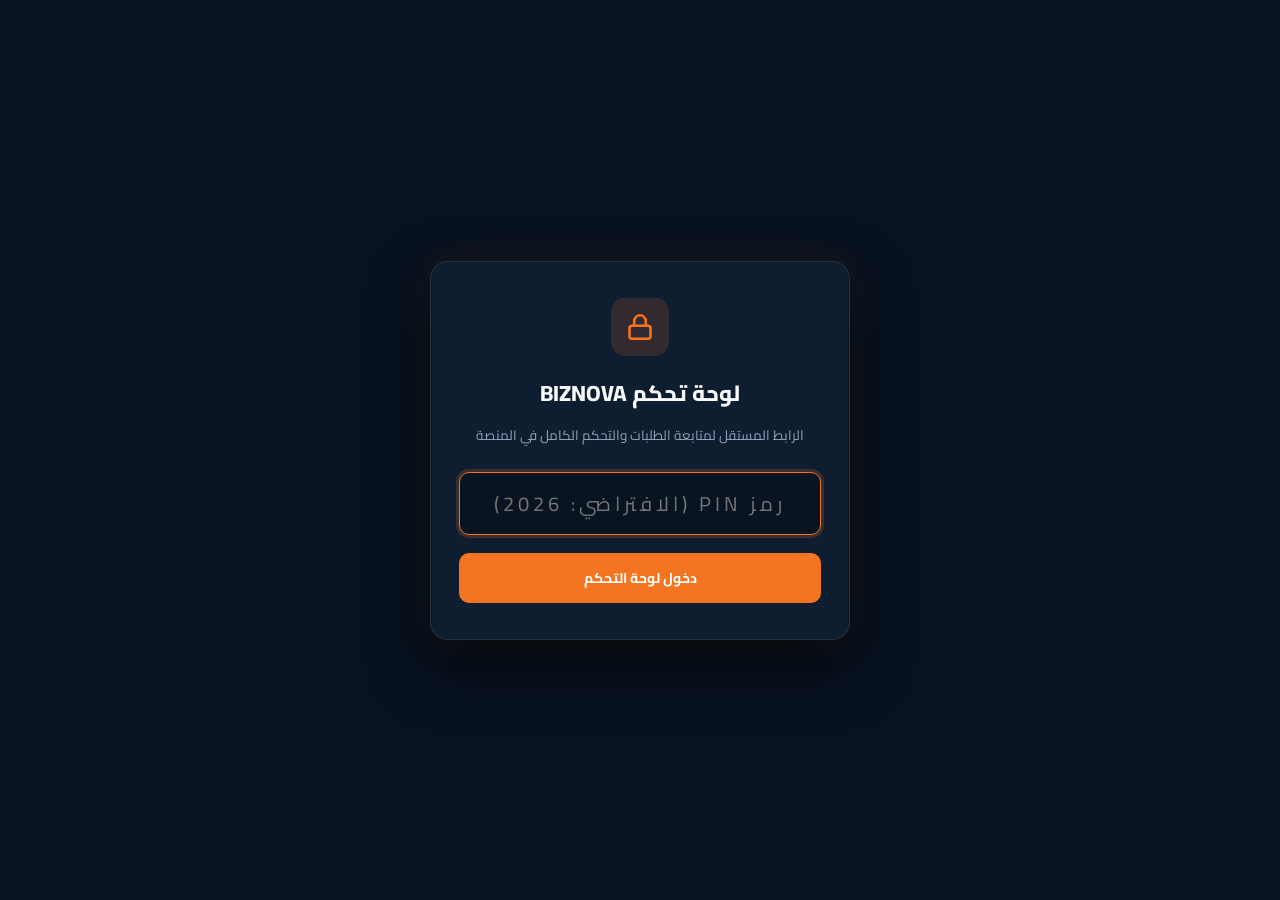
<file: admin.html>
<!DOCTYPE html>
<html lang="ar" dir="rtl">
<head>
  <meta charset="UTF-8">
  <meta name="viewport" content="width=device-width, initial-scale=1.0">
  <title>لوحة تحكم BIZNOVA المستقلة | Master Admin Dashboard</title>
  <link rel="icon" type="image/jpeg" href="assets/images/biznova-logo.jpg">
  <link rel="preconnect" href="https://fonts.googleapis.com">
  <link rel="preconnect" href="https://fonts.gstatic.com" crossorigin>
  <link href="https://fonts.googleapis.com/css2?family=Cairo:wght@400;600;700;800;900&family=Readex+Pro:wght@400;600;700&display=swap" rel="stylesheet">
  <style>
    :root {
      --bg-dark: #081220;
      --card-bg: #0F1D30;
      --card-border: rgba(255, 255, 255, 0.08);
      --orange: #F47521;
      --orange-hover: #FF9F43;
      --green: #10B981;
      --navy: #1E3E62;
      --text: #F8FAFC;
      --text-muted: #94A3B8;
    }
    * {
      box-sizing: border-box;
      margin: 0;
      padding: 0;
    }
    body {
      font-family: 'Cairo', 'Readex Pro', sans-serif;
      background: var(--bg-dark);
      color: var(--text);
      min-height: 100vh;
      direction: rtl;
    }
    /* PIN Screen */
    #pinOverlay {
      position: fixed;
      inset: 0;
      background: var(--bg-dark);
      display: flex;
      align-items: center;
      justify-content: center;
      z-index: 99999;
      padding: 20px;
    }
    .pin-card {
      background: var(--card-bg);
      border: 1px solid var(--card-border);
      border-radius: 18px;
      padding: 36px 28px;
      width: 100%;
      max-width: 420px;
      text-align: center;
      box-shadow: 0 25px 60px rgba(0, 0, 0, 0.6), 0 0 40px rgba(244, 117, 33, 0.1);
    }
    .pin-icon {
      width: 58px;
      height: 58px;
      border-radius: 14px;
      background: rgba(244, 117, 33, 0.15);
      color: var(--orange);
      display: flex;
      align-items: center;
      justify-content: center;
      margin: 0 auto 16px;
    }
    .form-input {
      width: 100%;
      background: rgba(8, 18, 32, 0.8);
      border: 1px solid rgba(255, 255, 255, 0.15);
      color: #FFF;
      font-family: inherit;
      font-size: 15px;
      padding: 12px 14px;
      border-radius: 10px;
      transition: all 0.2s;
    }
    .form-input:focus {
      outline: none;
      border-color: var(--orange);
      box-shadow: 0 0 0 3px rgba(244, 117, 33, 0.2);
    }
    .btn {
      background: var(--orange);
      color: #FFF;
      border: none;
      font-family: inherit;
      font-size: 14px;
      font-weight: 700;
      padding: 12px 20px;
      border-radius: 10px;
      cursor: pointer;
      display: inline-flex;
      align-items: center;
      justify-content: center;
      gap: 8px;
      transition: all 0.2s;
      text-decoration: none;
    }
    .btn:hover {
      background: var(--orange-hover);
      transform: translateY(-1px);
    }
    .btn-secondary {
      background: rgba(255, 255, 255, 0.08);
      color: #E2E8F0;
      border: 1px solid rgba(255, 255, 255, 0.12);
    }
    .btn-secondary:hover {
      background: rgba(255, 255, 255, 0.12);
      color: #FFF;
    }
    .btn-success {
      background: var(--green);
    }
    .btn-success:hover {
      background: #059669;
    }
    .btn-danger {
      background: rgba(239, 68, 68, 0.15);
      color: #F87171;
      border: 1px solid rgba(239, 68, 68, 0.3);
    }
    .btn-danger:hover {
      background: #EF4444;
      color: #FFF;
    }
    /* Main Layout */
    .top-nav {
      background: var(--card-bg);
      border-bottom: 1px solid var(--card-border);
      padding: 16px 28px;
      display: flex;
      align-items: center;
      justify-content: space-between;
      flex-wrap: wrap;
      gap: 16px;
    }
    .brand-group {
      display: flex;
      align-items: center;
      gap: 14px;
    }
    .brand-icon {
      width: 44px;
      height: 44px;
      border-radius: 12px;
      background: linear-gradient(135deg, var(--orange), #FF9F43);
      display: flex;
      align-items: center;
      justify-content: center;
      color: #FFF;
    }
    .container {
      max-width: 1280px;
      margin: 0 auto;
      padding: 24px;
    }
    /* KPI Cards */
    .kpi-grid {
      display: grid;
      grid-template-columns: repeat(auto-fit, minmax(220px, 1fr));
      gap: 16px;
      margin-bottom: 24px;
    }
    .kpi-card {
      background: var(--card-bg);
      border: 1px solid var(--card-border);
      border-radius: 14px;
      padding: 18px 20px;
      display: flex;
      align-items: center;
      gap: 16px;
    }
    .kpi-icon {
      width: 48px;
      height: 48px;
      border-radius: 12px;
      display: flex;
      align-items: center;
      justify-content: center;
      flex-shrink: 0;
    }
    .kpi-val {
      font-size: 24px;
      font-weight: 800;
      color: #FFF;
      line-height: 1.2;
    }
    .kpi-label {
      font-size: 13px;
      color: var(--text-muted);
      margin-top: 2px;
    }
    /* Tabs Nav */
    .nav-tabs {
      display: flex;
      gap: 8px;
      background: var(--card-bg);
      border: 1px solid var(--card-border);
      border-radius: 12px;
      padding: 8px;
      margin-bottom: 24px;
      overflow-x: auto;
    }
    .tab-btn {
      background: none;
      border: none;
      color: var(--text-muted);
      font-family: inherit;
      font-size: 14px;
      font-weight: 700;
      padding: 10px 18px;
      border-radius: 8px;
      cursor: pointer;
      display: flex;
      align-items: center;
      gap: 8px;
      white-space: nowrap;
      transition: all 0.2s;
    }
    .tab-btn:hover {
      color: #FFF;
      background: rgba(255, 255, 255, 0.05);
    }
    .tab-btn.active {
      color: #FFF;
      background: var(--orange);
    }
    .tab-pane {
      display: none;
    }
    .tab-pane.active {
      display: block;
    }
    /* Tables */
    .card {
      background: var(--card-bg);
      border: 1px solid var(--card-border);
      border-radius: 16px;
      padding: 24px;
      margin-bottom: 24px;
    }
    .table-responsive {
      overflow-x: auto;
      border: 1px solid var(--card-border);
      border-radius: 12px;
    }
    table {
      width: 100%;
      border-collapse: collapse;
      text-align: right;
      font-size: 14px;
    }
    th {
      background: rgba(30, 62, 98, 0.4);
      color: #CBD5E1;
      padding: 14px;
      font-weight: 700;
      border-bottom: 1px solid var(--card-border);
      white-space: nowrap;
    }
    td {
      padding: 14px;
      border-bottom: 1px solid rgba(255, 255, 255, 0.05);
      color: #E2E8F0;
      vertical-align: middle;
    }
    tr:hover td {
      background: rgba(255, 255, 255, 0.02);
    }
    .badge-pending {
      background: rgba(245, 158, 11, 0.15);
      color: #FBBF24;
      border: 1px solid rgba(245, 158, 11, 0.3);
      padding: 4px 10px;
      border-radius: 6px;
      font-size: 12px;
      font-weight: 700;
    }
    .badge-paid {
      background: rgba(16, 185, 129, 0.15);
      color: #34D399;
      border: 1px solid rgba(16, 185, 129, 0.3);
      padding: 4px 10px;
      border-radius: 6px;
      font-size: 12px;
      font-weight: 700;
    }
  </style>
</head>
<body>

  <!-- ==========================================
       PIN SECURITY SCREEN
       ========================================== -->
  <div id="pinOverlay">
    <div class="pin-card">
      <div class="pin-icon">
        <svg width="28" height="28" viewBox="0 0 24 24" fill="none" stroke="currentColor" stroke-width="2.2">
          <rect x="3" y="11" width="18" height="11" rx="2" ry="2"></rect>
          <path d="M7 11V7a5 5 0 0 1 10 0v4"></path>
        </svg>
      </div>
      <h2 style="font-size: 22px; font-weight: 800; margin-bottom: 8px;">لوحة تحكم BIZNOVA</h2>
      <p style="font-size: 13.5px; color: var(--text-muted); margin-bottom: 24px;">الرابط المستقل لمتابعة الطلبات والتحكم الكامل في المنصة</p>

      <form id="pinForm">
        <div style="margin-bottom: 18px;">
          <input type="password" id="pinInput" class="form-input" placeholder="رمز PIN (الافتراضي: 2026)" style="text-align: center; font-size: 20px; letter-spacing: 4px;" required autofocus>
        </div>
        <div id="pinError" style="display: none; color: #EF4444; font-size: 13px; margin-bottom: 16px; font-weight: 700;">⚠️ رمز PIN غير صحيح!</div>
        <button type="submit" class="btn" style="width: 100%;">دخول لوحة التحكم</button>
      </form>
    </div>
  </div>

  <!-- ==========================================
       MAIN ADMIN DASHBOARD
       ========================================== -->
  <div id="dashboardApp" style="display: none;">
    
    <!-- Top Nav -->
    <header class="top-nav">
      <div class="brand-group">
        <div class="brand-icon">
          <svg width="24" height="24" viewBox="0 0 24 24" fill="none" stroke="currentColor" stroke-width="2.2"><path d="M12 2L2 7l10 5 10-5-10-5z"></path><path d="M2 17l10 5 10-5"></path><path d="M2 12l10 5 10-5"></path></svg>
        </div>
        <div>
          <h1 style="font-size: 18px; font-weight: 800; color: #FFF;">BIZNOVA Master Operations</h1>
          <div style="font-size: 12px; color: var(--text-muted);">لوحة الإدارة المستقلة • ربط مباشر بذاكرة الموقع</div>
        </div>
      </div>

      <div style="display: flex; gap: 10px; align-items: center;">
        <a href="index.html" class="btn btn-secondary" style="font-size: 13px; padding: 8px 14px;">
          🌐 الذهاب إلى الموقع
        </a>
        <button type="button" id="btnLogout" class="btn btn-danger" style="font-size: 13px; padding: 8px 14px;">
          🔒 خروج
        </button>
      </div>
    </header>

    <div class="container">
      
      <!-- Top KPIs -->
      <div class="kpi-grid">
        <div class="kpi-card">
          <div class="kpi-icon" style="background: rgba(244, 117, 33, 0.2); color: var(--orange);">
            <svg width="24" height="24" viewBox="0 0 24 24" fill="none" stroke="currentColor" stroke-width="2.2"><path d="M14 2H6a2 2 0 0 0-2 2v16a2 2 0 0 0 2 2h12a2 2 0 0 0 2-2V8z"></path><polyline points="14 2 14 8 20 8"></polyline><line x1="16" y1="13" x2="8" y2="13"></line><line x1="16" y1="17" x2="8" y2="17"></line></svg>
          </div>
          <div>
            <div class="kpi-val" id="kpiTotal">0</div>
            <div class="kpi-label">إجمالي الطلبات المستلمة</div>
          </div>
        </div>

        <div class="kpi-card">
          <div class="kpi-icon" style="background: rgba(245, 158, 11, 0.2); color: #FBBF24;">
            <svg width="24" height="24" viewBox="0 0 24 24" fill="none" stroke="currentColor" stroke-width="2.2"><circle cx="12" cy="12" r="10"></circle><polyline points="12 6 12 12 16 14"></polyline></svg>
          </div>
          <div>
            <div class="kpi-val" id="kpiPending" style="color: #FBBF24;">0</div>
            <div class="kpi-label">طلبات بانتظار الاعتماد</div>
          </div>
        </div>

        <div class="kpi-card">
          <div class="kpi-icon" style="background: rgba(16, 185, 129, 0.2); color: #34D399;">
            <svg width="24" height="24" viewBox="0 0 24 24" fill="none" stroke="currentColor" stroke-width="2.2"><path d="M12 2v20M17 5H9.5a3.5 3.5 0 0 0 0 7h5a3.5 3.5 0 0 1 0 7H6"></path></svg>
          </div>
          <div>
            <div class="kpi-val" id="kpiRevenue" style="color: #34D399;">0 ج.م</div>
            <div class="kpi-label">الإيرادات المعتمدة</div>
          </div>
        </div>

        <div class="kpi-card">
          <div class="kpi-icon" style="background: rgba(59, 130, 246, 0.2); color: #60A5FA;">
            <svg width="24" height="24" viewBox="0 0 24 24" fill="none" stroke="currentColor" stroke-width="2.2"><path d="M1 12s4-8 11-8 11 8 11 8-4 8-11 8-11-8-11-8z"></path><circle cx="12" cy="12" r="3"></circle></svg>
          </div>
          <div>
            <div class="kpi-val" id="kpiVisitors">0</div>
            <div class="kpi-label">عداد الزيارات الحالي للموقع</div>
          </div>
        </div>
      </div>

      <!-- Navigation Tabs -->
      <div class="nav-tabs">
        <button type="button" class="tab-btn active" data-tab="orders">
          <span>📋</span> جدول الطلبات والحجوزات
        </button>
        <button type="button" class="tab-btn" data-tab="stats">
          <span>📊</span> أرقام وعدادات الموقع
        </button>
        <button type="button" class="tab-btn" data-tab="payments">
          <span>💳</span> الأسعار وطرق الدفع
        </button>
      </div>

      <!-- TAB 1: ORDERS -->
      <div id="tab-orders" class="tab-pane active">
        <div class="card">
          <div style="display: flex; flex-wrap: wrap; justify-content: space-between; align-items: center; gap: 14px; margin-bottom: 20px;">
            <div style="display: flex; gap: 10px;">
              <input type="text" id="orderSearch" class="form-input" placeholder="بحث بالاسم أو الهاتف أو كود العملية..." style="width: 280px; padding: 10px 14px;">
              <select id="orderFilter" class="form-input" style="width: 150px; padding: 10px 14px;">
                <option value="all">كل الحالات</option>
                <option value="pending_verification">قيد المراجعة ⏳</option>
                <option value="paid">معتمد ومؤكد ✓</option>
              </select>
            </div>
            <div style="display: flex; gap: 10px;">
              <button type="button" id="btnExportCSV" class="btn btn-secondary">
                📥 تصدير Excel / CSV
              </button>
              <button type="button" id="btnAddManualOrder" class="btn">
                + حجز تليفوني يدوي
              </button>
            </div>
          </div>

          <div class="table-responsive">
            <table>
              <thead>
                <tr>
                  <th>#</th>
                  <th>العميل</th>
                  <th>الهاتف</th>
                  <th>الخدمة</th>
                  <th>المبلغ والطريقة</th>
                  <th>كود المعاملة</th>
                  <th>الحالة</th>
                  <th>التاريخ</th>
                  <th style="text-align: center;">إجراءات</th>
                </tr>
              </thead>
              <tbody id="ordersTableBody">
                <!-- Dynamically populated -->
              </tbody>
            </table>
          </div>
          <div id="ordersEmptyState" style="text-align: center; padding: 40px; color: var(--text-muted); display: none;">
            لا توجد طلبات مسجلة حتى الآن. أي حجز جديد من العملاء سيظهر هنا فوراً.
          </div>
        </div>
      </div>

      <!-- TAB 2: LIVE STATS -->
      <div id="tab-stats" class="tab-pane">
        <div class="card" style="max-width: 620px;">
          <h3 style="font-size: 18px; font-weight: 800; margin-bottom: 8px;">التحكم في أرقام الصفحة الرئيسية</h3>
          <p style="font-size: 13.5px; color: var(--text-muted); margin-bottom: 24px;">يمكنك تعديل أي رقم ليظهر مباشرة لجميع زوار المنصة في الواجهة:</p>

          <form id="statsForm">
            <div style="margin-bottom: 16px;">
              <label style="display: block; font-size: 13px; font-weight: 700; margin-bottom: 6px;">عداد الزيارات الحقيقية للمنصة</label>
              <input type="number" id="inputStatVisitors" class="form-input" min="0" required>
            </div>

            <div style="margin-bottom: 16px;">
              <label style="display: block; font-size: 13px; font-weight: 700; margin-bottom: 6px;">عداد الاستشارات المكتملة</label>
              <input type="number" id="inputStatConsultations" class="form-input" min="0" required>
            </div>

            <div style="margin-bottom: 16px;">
              <label style="display: block; font-size: 13px; font-weight: 700; margin-bottom: 6px;">عداد المشاريع المنجزة</label>
              <input type="number" id="inputStatProjects" class="form-input" min="0" required>
            </div>

            <button type="submit" class="btn btn-success" style="width: 100%; margin-top: 8px;">
              ✓ حفظ وتطبيق الأرقام على الموقع
            </button>
          </form>
        </div>
      </div>

      <!-- TAB 3: PAYMENTS & PRICING -->
      <div id="tab-payments" class="tab-pane">
        <div class="card" style="max-width: 620px;">
          <h3 style="font-size: 18px; font-weight: 800; margin-bottom: 8px;">بيانات الدفع والأسعار المعروضة</h3>
          <p style="font-size: 13.5px; color: var(--text-muted); margin-bottom: 24px;">البيانات المحدثة المعتمدة لمنصة BIZNOVA:</p>

          <div style="background: rgba(8, 18, 32, 0.6); border: 1px solid var(--card-border); border-radius: 12px; padding: 20px; font-size: 14.5px; line-height: 2;">
            <div>💰 <strong>السعر الموحد:</strong> 7,500 ج.م</div>
            <div>📱 <strong>رقم الواتساب الرسمي:</strong> <a href="https://wa.me/201285059906" target="_blank" style="color: var(--orange); text-decoration: none; font-weight: 700;">01285059906</a></div>
            <div>📞 <strong>محفظة فودافون كاش:</strong> 01091106722</div>
            <div>🏦 <strong>إنستا باي (InstaPay):</strong> 01116281034 / albobmo@instapay</div>
            <div>💳 <strong>رابط بوابة Paymob:</strong> <a href="https://paymob.link/z3ngE" target="_blank" style="color: #60A5FA; text-decoration: none;">https://paymob.link/z3ngE</a></div>
          </div>
        </div>
      </div>

    </div>

  </div>

  <script>
    const AdminApp = {
      isAuthenticated: false,
      init: function() {
        this.bindEvents();
        // Check session auth
        if (sessionStorage.getItem('biznova_admin_auth') === 'true') {
          this.unlock();
        }
      },
      unlock: function() {
        this.isAuthenticated = true;
        sessionStorage.setItem('biznova_admin_auth', 'true');
        document.getElementById('pinOverlay').style.display = 'none';
        document.getElementById('dashboardApp').style.display = 'block';
        this.render();
      },
      bindEvents: function() {
        // PIN Submit
        document.getElementById('pinForm').addEventListener('submit', (e) => {
          e.preventDefault();
          const val = document.getElementById('pinInput').value.trim();
          if (val === '2026') {
            this.unlock();
          } else {
            document.getElementById('pinError').style.display = 'block';
            document.getElementById('pinInput').focus();
          }
        });

        // Logout
        document.getElementById('btnLogout').addEventListener('click', () => {
          sessionStorage.removeItem('biznova_admin_auth');
          window.location.reload();
        });

        // Tabs
        document.querySelectorAll('.tab-btn').forEach(btn => {
          btn.addEventListener('click', () => {
            const target = btn.getAttribute('data-tab');
            document.querySelectorAll('.tab-btn').forEach(b => b.classList.remove('active'));
            btn.classList.add('active');
            document.querySelectorAll('.tab-pane').forEach(p => p.classList.remove('active'));
            document.getElementById('tab-' + target)?.classList.add('active');
          });
        });

        // Search & Filter
        document.getElementById('orderSearch')?.addEventListener('input', () => this.renderTable());
        document.getElementById('orderFilter')?.addEventListener('change', () => this.renderTable());

        // Export CSV
        document.getElementById('btnExportCSV')?.addEventListener('click', () => this.exportCSV());

        // Add manual order
        document.getElementById('btnAddManualOrder')?.addEventListener('click', () => this.addManualOrder());

        // Stats Form
        document.getElementById('statsForm')?.addEventListener('submit', (e) => {
          e.preventDefault();
          localStorage.setItem('biznova_stat_visitors', document.getElementById('inputStatVisitors').value);
          localStorage.setItem('biznova_stat_consultations', document.getElementById('inputStatConsultations').value);
          localStorage.setItem('biznova_stat_projects', document.getElementById('inputStatProjects').value);
          this.renderKPIs();
          alert('✓ تم حفظ وتحديث الأرقام بنجاح!');
        });
      },
      getOrders: function() {
        try {
          return JSON.parse(localStorage.getItem('biznova_pending_leads') || '[]');
        } catch(e) {
          return [];
        }
      },
      saveOrders: function(orders) {
        localStorage.setItem('biznova_pending_leads', JSON.stringify(orders));
      },
      render: function() {
        this.renderKPIs();
        this.renderTable();
        this.populateForms();
      },
      renderKPIs: function() {
        const orders = this.getOrders();
        const total = orders.length;
        const pending = orders.filter(o => o.status === 'pending_verification').length;
        const paid = orders.filter(o => o.status === 'paid').length;
        const revenue = paid * 7500;
        const visitors = localStorage.getItem('biznova_stat_visitors') || '0';

        document.getElementById('kpiTotal').textContent = total.toLocaleString('ar-EG');
        document.getElementById('kpiPending').textContent = pending.toLocaleString('ar-EG');
        document.getElementById('kpiRevenue').textContent = revenue.toLocaleString('ar-EG') + ' ج.م';
        document.getElementById('kpiVisitors').textContent = parseInt(visitors, 10).toLocaleString('ar-EG');
      },
      renderTable: function() {
        const tbody = document.getElementById('ordersTableBody');
        const emptyState = document.getElementById('ordersEmptyState');
        if (!tbody) return;

        let orders = this.getOrders();
        const query = document.getElementById('orderSearch')?.value?.toLowerCase()?.trim() || '';
        const filter = document.getElementById('orderFilter')?.value || 'all';

        if (filter !== 'all') orders = orders.filter(o => o.status === filter);
        if (query) {
          orders = orders.filter(o =>
            (o.name && o.name.toLowerCase().includes(query)) ||
            (o.phone && o.phone.includes(query)) ||
            (o.txnId && o.txnId.toLowerCase().includes(query)) ||
            (o.service && o.service.toLowerCase().includes(query))
          );
        }

        if (orders.length === 0) {
          tbody.innerHTML = '';
          if (emptyState) emptyState.style.display = 'block';
          return;
        }

        if (emptyState) emptyState.style.display = 'none';

        tbody.innerHTML = orders.map((o, idx) => {
          const isPaid = (o.status === 'paid');
          const badge = isPaid ? '<span class="badge-paid">✓ معتمد ومؤكد</span>' : '<span class="badge-pending">⏳ قيد المراجعة</span>';
          const cleanPhone = (o.phone || '').replace(/[^0-9]/g, '');
          const waNum = cleanPhone.startsWith('0') ? '2' + cleanPhone : cleanPhone;
          const waLink = waNum ? `https://wa.me/${waNum}?text=${encodeURIComponent(`مرحباً أستاذ ${o.name}، بخصوص طلب حجز خدمة "${o.service}" عبر منصة BIZNOVA`)}` : '#';
          const dateStr = o.date ? new Date(o.date).toLocaleDateString('ar-EG', { month: 'short', day: 'numeric', hour: '2-digit', minute: '2-digit' }) : '—';

          return `
            <tr>
              <td><strong style="color: var(--text-muted);">#${orders.length - idx}</strong></td>
              <td>
                <strong style="color: #FFF;">${o.name || 'بدون اسم'}</strong>
                <div style="font-size: 11.5px; color: var(--text-muted);">${o.email || '—'}</div>
              </td>
              <td dir="ltr" style="text-align: right; font-family: monospace;">${o.phone || '—'}</td>
              <td><span style="font-weight: 700; color: var(--orange);">${o.service || 'استشارة'}</span></td>
              <td>
                <strong>${o.amount || '7,500 ج.م'}</strong>
                <div style="font-size: 11.5px; color: var(--text-muted);">${o.method || 'محفظة'}</div>
              </td>
              <td><code style="background: rgba(255,255,255,0.08); padding: 3px 6px; border-radius: 4px; color: #FBBF24;">${o.txnId || '—'}</code></td>
              <td>${badge}</td>
              <td style="font-size: 12px; color: var(--text-muted);">${dateStr}</td>
              <td style="text-align: center;">
                <div style="display: flex; gap: 6px; justify-content: center;">
                  ${!isPaid ? `
                    <button type="button" class="btn btn-success" style="padding: 5px 10px; font-size: 12px;" onclick="AdminApp.approveOrder('${o.txnId || idx}')">
                      ✓ اعتماد
                    </button>
                  ` : ''}
                  ${waNum ? `
                    <a href="${waLink}" target="_blank" rel="noopener noreferrer" class="btn" style="padding: 5px 10px; font-size: 12px; background: #25D366;">
                      📲 واتساب
                    </a>
                  ` : ''}
                  <button type="button" class="btn btn-danger" style="padding: 5px 10px; font-size: 12px;" onclick="AdminApp.deleteOrder(${idx})">
                    🗑️
                  </button>
                </div>
              </td>
            </tr>
          `;
        }).join('');
      },
      approveOrder: function(txnId) {
        let orders = this.getOrders();
        const order = orders.find(o => o.txnId === txnId || o.txnId === String(txnId));
        if (order) {
          order.status = 'paid';
          this.saveOrders(orders);
          let count = parseInt(localStorage.getItem('biznova_stat_consultations') || '0', 10) + 1;
          localStorage.setItem('biznova_stat_consultations', count);
          this.render();
          alert(`✓ تم اعتماد سداد طلب العميل (${order.name}) بنجاح!`);
        }
      },
      deleteOrder: function(index) {
        if (!confirm('هل أنت متأكد من حذف هذا الطلب؟')) return;
        let orders = this.getOrders();
        orders.splice(index, 1);
        this.saveOrders(orders);
        this.render();
      },
      addManualOrder: function() {
        const name = prompt('اسم العميل:');
        if (!name) return;
        const phone = prompt('رقم هاتف / واتساب العميل:') || '';
        const service = prompt('الخدمة المطلوبة:', 'استشارة ريادية خاصة') || 'استشارة ريادية خاصة';
        const method = prompt('طريقة التحويل:', 'فودافون كاش') || 'فودافون كاش';
        const isPaid = confirm('هل تم تأكيد واستلام السداد بالفعل؟');

        let orders = this.getOrders();
        orders.unshift({
          name: name,
          phone: phone,
          email: '',
          service: service,
          amount: '7,500 ج.م',
          method: method,
          txnId: 'MANUAL-' + Math.floor(100000 + Math.random() * 900000),
          status: isPaid ? 'paid' : 'pending_verification',
          date: new Date().toISOString()
        });
        this.saveOrders(orders);

        if (isPaid) {
          let count = parseInt(localStorage.getItem('biznova_stat_consultations') || '0', 10) + 1;
          localStorage.setItem('biznova_stat_consultations', count);
        }

        this.render();
        alert('✓ تم تسجيل الطلب بنجاح!');
      },
      exportCSV: function() {
        const orders = this.getOrders();
        if (orders.length === 0) {
          alert('لا توجد طلبات لتصديرها.');
          return;
        }
        let csv = '\uFEFFالاسم,الهاتف,البريد,الخدمة,المبلغ,طريقة الدفع,كود المعاملة,الحالة,التاريخ\n';
        orders.forEach(o => {
          csv += `"${o.name || ''}","${o.phone || ''}","${o.email || ''}","${o.service || ''}","${o.amount || ''}","${o.method || ''}","${o.txnId || ''}","${o.status}","${o.date || ''}"\n`;
        });
        const blob = new Blob([csv], { type: 'text/csv;charset=utf-8;' });
        const a = document.createElement('a');
        a.href = URL.createObjectURL(blob);
        a.download = `biznova_orders_${new Date().toISOString().slice(0, 10)}.csv`;
        a.click();
      },
      populateForms: function() {
        document.getElementById('inputStatVisitors').value = localStorage.getItem('biznova_stat_visitors') || '0';
        document.getElementById('inputStatConsultations').value = localStorage.getItem('biznova_stat_consultations') || '0';
        document.getElementById('inputStatProjects').value = localStorage.getItem('biznova_stat_projects') || '0';
      }
    };

    window.AdminApp = AdminApp;
    AdminApp.init();
  </script>
</body>
</html>
</file>
